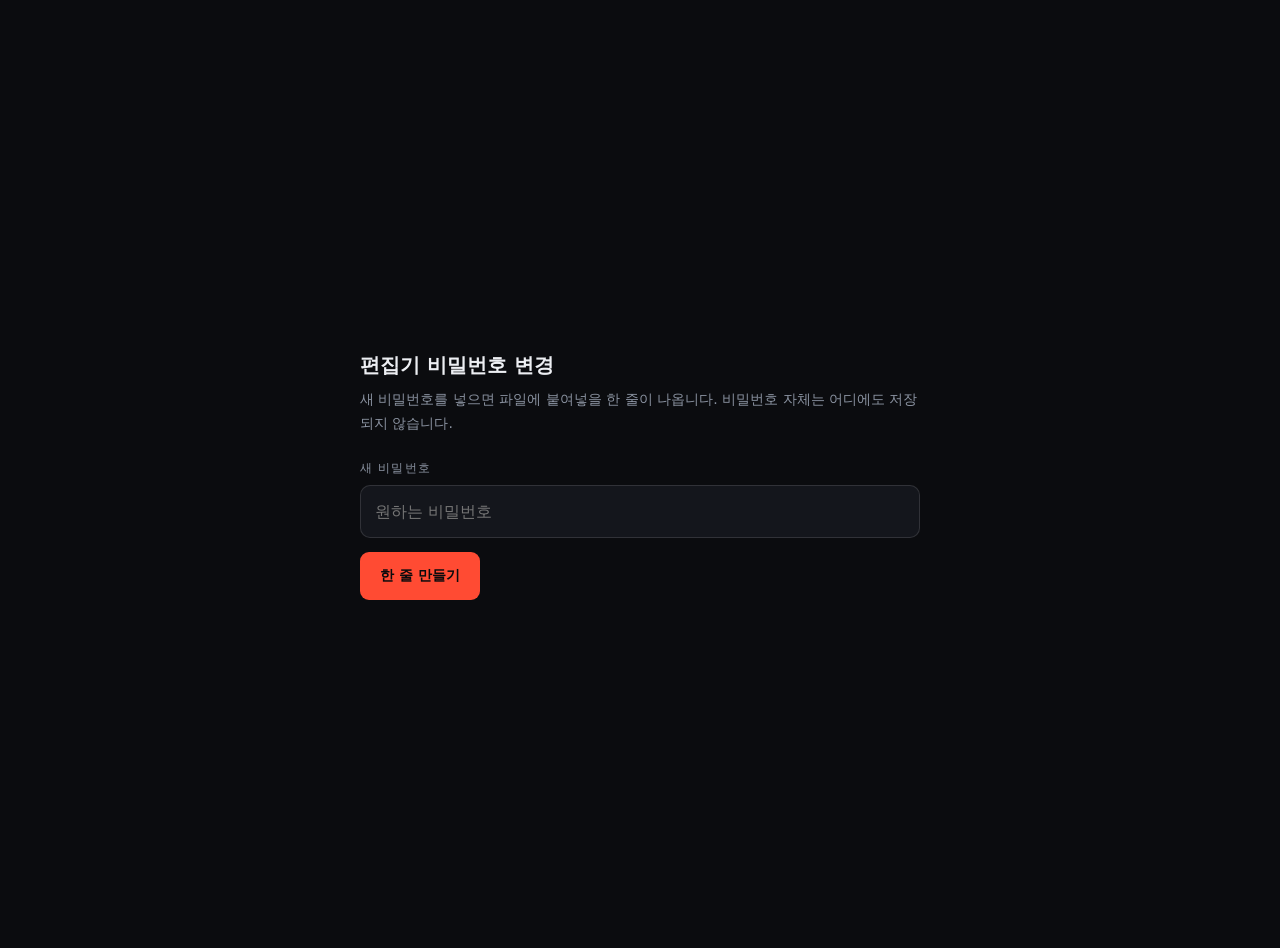
<file: docs/set-password.html>
<!doctype html>
<html lang="ko"><head><meta charset="utf-8">
<meta name="viewport" content="width=device-width,initial-scale=1">
<title>편집기 비밀번호 변경</title>
<style>
body{margin:0;background:#0B0C0F;color:#EDEFF3;font:15px/1.7 -apple-system,BlinkMacSystemFont,system-ui,"Malgun Gothic",sans-serif;
 display:flex;align-items:center;justify-content:center;min-height:100vh;padding:24px}
.box{width:100%;max-width:560px}
h1{font-size:20px;margin:0 0 6px}
p{color:#8A92A0;font-size:14px;margin:0 0 22px}
label{display:block;font-size:12px;letter-spacing:.1em;text-transform:uppercase;color:#8A92A0;margin-bottom:7px}
input{width:100%;font:inherit;font-size:16px;color:#EDEFF3;background:#14161C;border:1px solid rgba(255,255,255,.12);
 border-radius:10px;padding:12px 14px;box-sizing:border-box}
input:focus{outline:2px solid #FF4B33;outline-offset:1px;border-color:transparent}
button{margin-top:14px;font:inherit;font-size:14px;font-weight:600;padding:12px 20px;border-radius:9px;
 background:#FF4B33;border:0;color:#0A0B0D;cursor:pointer}
.out{margin-top:26px;display:none}
code{display:block;background:#14161C;border:1px solid rgba(255,255,255,.12);border-radius:10px;padding:14px;
 font:13px/1.6 ui-monospace,Menlo,Consolas,monospace;word-break:break-all;color:#EDEFF3}
ol{color:#A7AEBA;font-size:14px;padding-left:20px;margin-top:16px}
li{margin-bottom:6px}
.copy{background:transparent;border:1px solid rgba(255,255,255,.18);color:#EDEFF3;margin-top:10px;padding:8px 14px;font-size:13px}
</style></head><body><div class="box">
<h1>편집기 비밀번호 변경</h1>
<p>새 비밀번호를 넣으면 파일에 붙여넣을 한 줄이 나옵니다. 비밀번호 자체는 어디에도 저장되지 않습니다.</p>
<label for="p">새 비밀번호</label>
<input id="p" type="text" placeholder="원하는 비밀번호" autocomplete="off">
<button id="go">한 줄 만들기</button>
<div class="out" id="out">
  <code id="line"></code>
  <button class="copy" id="cp">복사</button>
  <ol>
    <li><code style="display:inline;padding:2px 6px">assets/gate.js</code> 를 메모장으로 엽니다</li>
    <li>맨 위 <code style="display:inline;padding:2px 6px">window.PW_HASH = "…";</code> 줄을 위 한 줄로 통째로 바꿉니다</li>
    <li>저장 → 커밋 → push</li>
  </ol>
</div>
<script>
document.getElementById('go').onclick=async function(){
  var v=document.getElementById('p').value;
  if(!v){alert('비밀번호를 입력하세요');return}
  var b=new TextEncoder().encode(v), h=await crypto.subtle.digest('SHA-256',b);
  var hex=[].map.call(new Uint8Array(h),function(x){return x.toString(16).padStart(2,'0')}).join('');
  document.getElementById('line').textContent='window.PW_HASH = "'+hex+'";';
  document.getElementById('out').style.display='block';
};
document.getElementById('cp').onclick=function(){
  navigator.clipboard.writeText(document.getElementById('line').textContent);
  this.textContent='복사됨';
  var b=this; setTimeout(function(){b.textContent='복사'},1500);
};
</script></div></body></html>
</file>
